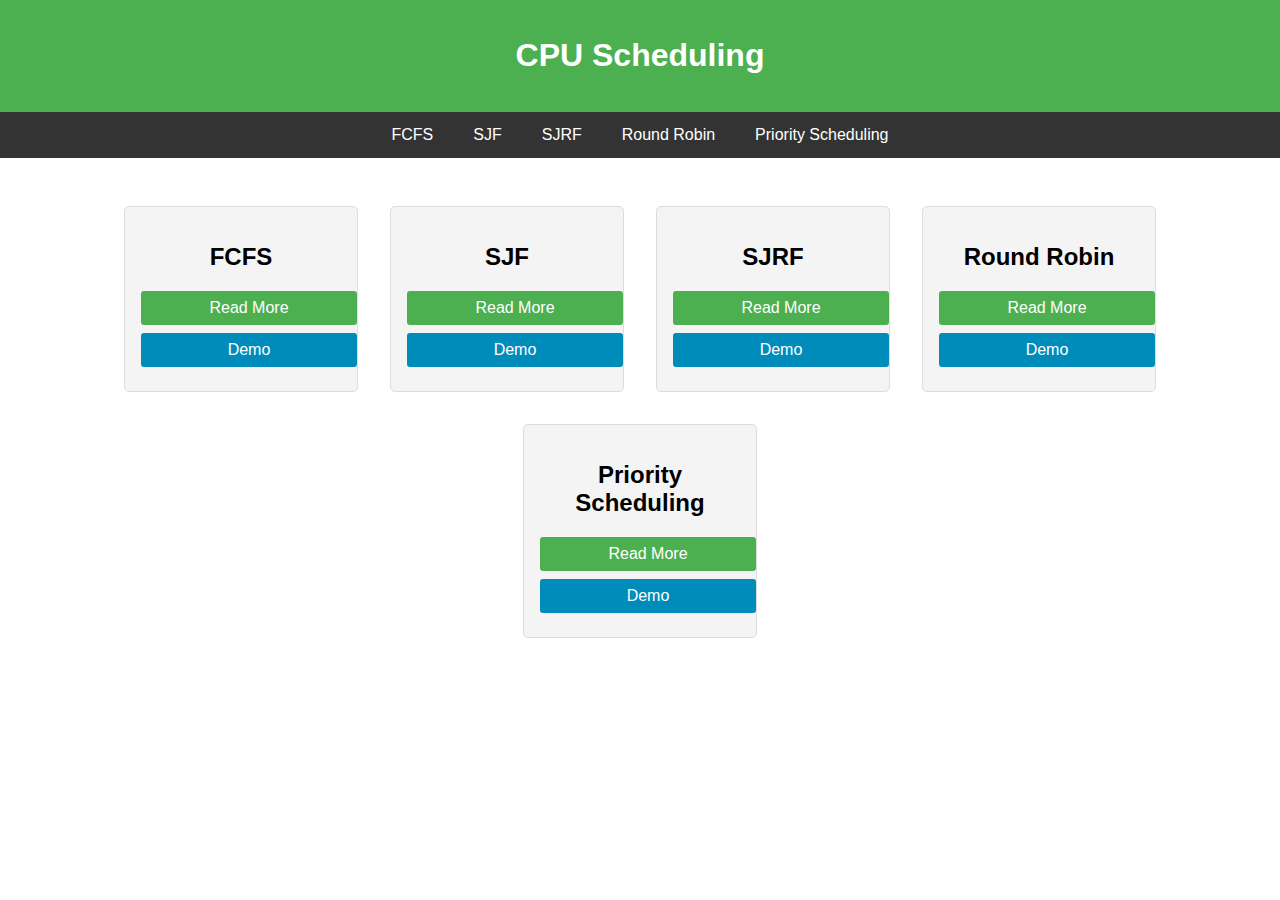
<file: index.html>
<!DOCTYPE html>
<html lang="en">
<head>
    <meta charset="UTF-8">
    <meta name="viewport" content="width=device-width, initial-scale=1.0">
    <title>CPU Scheduling</title>
    <style>
        body {
            font-family: Arial, sans-serif;
            margin: 0;
            padding: 0;
        }
        .header {
            background-color: #4CAF50;
            color: white;
            text-align: center;
            padding: 1em 0;
        }
        .navbar {
            display: flex;
            justify-content: center;
            background-color: #333;
        }
        .navbar a {
            color: white;
            padding: 14px 20px;
            text-decoration: none;
            text-align: center;
        }
        .navbar a:hover {
            background-color: #ddd;
            color: black;
        }
        .card-container {
            display: flex;
            flex-wrap: wrap;
            justify-content: center;
            padding: 2em;
        }
        .card {
            background-color: #f4f4f4;
            border: 1px solid #ddd;
            border-radius: 5px;
            margin: 1em;
            padding: 1em;
            width: 200px;
            text-align: center;
        }
        .card a {
            display: block;
            margin: 0.5em 0;
            padding: 0.5em;
            width: 100%;
            border: none;
            border-radius: 3px;
            cursor: pointer;
            text-decoration: none;
            text-align: center;
        }
        .read-more {
            background-color: #4CAF50;
            color: white;
        }
        .demo {
            background-color: #008CBA;
            color: white;
        }
    </style>
</head>
<body>
    <div class="header">
        <h1>CPU Scheduling</h1>
    </div>
    <div class="navbar">
        <a href="#fcfs">FCFS</a>
        <a href="#sjf">SJF</a>
        <a href="#sjrf">SJRF</a>
        <a href="#round-robin">Round Robin</a>
        <a href="#priority">Priority Scheduling</a>
    </div>
    <div class="card-container">
        <div class="card" id="fcfs">
            <h2>FCFS</h2>
            <a href="fcfs_r.html" class="read-more">Read More</a>
            <a href="fcfs_d.html" class="demo">Demo</a>
        </div>
        <div class="card" id="sjf">
            <h2>SJF</h2>
            <a href="sjf_r.html" class="read-more">Read More</a>
            <a href="sjf_d.html" class="demo">Demo</a>
        </div>
        <div class="card" id="sjrf">
            <h2>SJRF</h2>
            <a href="sjrf_r.html" class="read-more">Read More</a>
            <a href="sjrf_d.html" class="demo">Demo</a>
        </div>
        <div class="card" id="round-robin">
            <h2>Round Robin</h2>
            <a href="rr_r.html" class="read-more">Read More</a>
            <a href="rr_d.html" class="demo">Demo</a>
        </div>
        <div class="card" id="priority">
            <h2>Priority Scheduling</h2>
            <a href="priority_r.html" class="read-more">Read More</a>
            <a href="priority_d.html" class="demo">Demo</a>
        </div>
    </div>
</body>
</html>
</file>
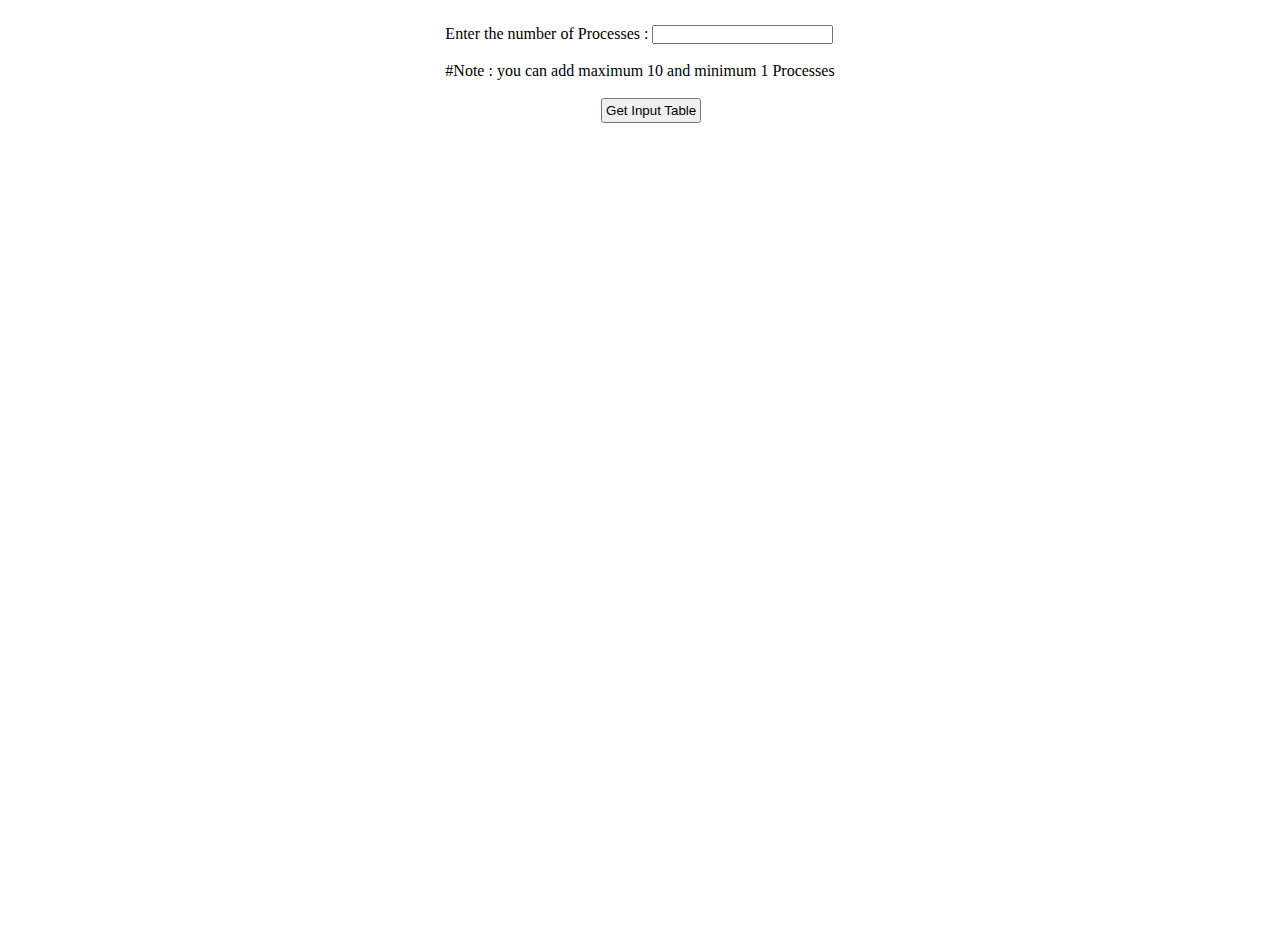
<file: fcfs_d.html>
<!DOCTYPE html>
<html lang="en">
<head>
    <meta charset="UTF-8">
    <meta name="viewport" content="width=device-width, initial-scale=1.0">
    <title>Scheduling Algorithms</title>
    <link rel="stylesheet" href="style.css">
</head>
<body>
    <div class="box">
        <div class="input">
            <label for="nprocesses">Enter the number of Processes :</label>
            <input type="number" name="nprocesses" id="nprocesses"><br><br>
            <p>#Note : you can add maximum 10 and minimum 1 Processes</p><br>
            <button id="inputButton" onclick="displayInputTable()"> Get Input Table</button>
        </div>
        <div class="table">
            <div id="inputTable"></div>
            <div id="save" onclick="saveData()"></div>
        </div>
        <div class="algorithms">
            <div id="options"></div>
        </div>
        <div id="gainchart"></div>
        <div id="outputTable"></div>
        <div id="analysis"></div>
        <div id="clear"></div>
    </div>
    <script src="script.js"></script>
    <script src="fcfs.js"></script>
    <script src="cd.js"></script>
   
</body>
</html>
</file>
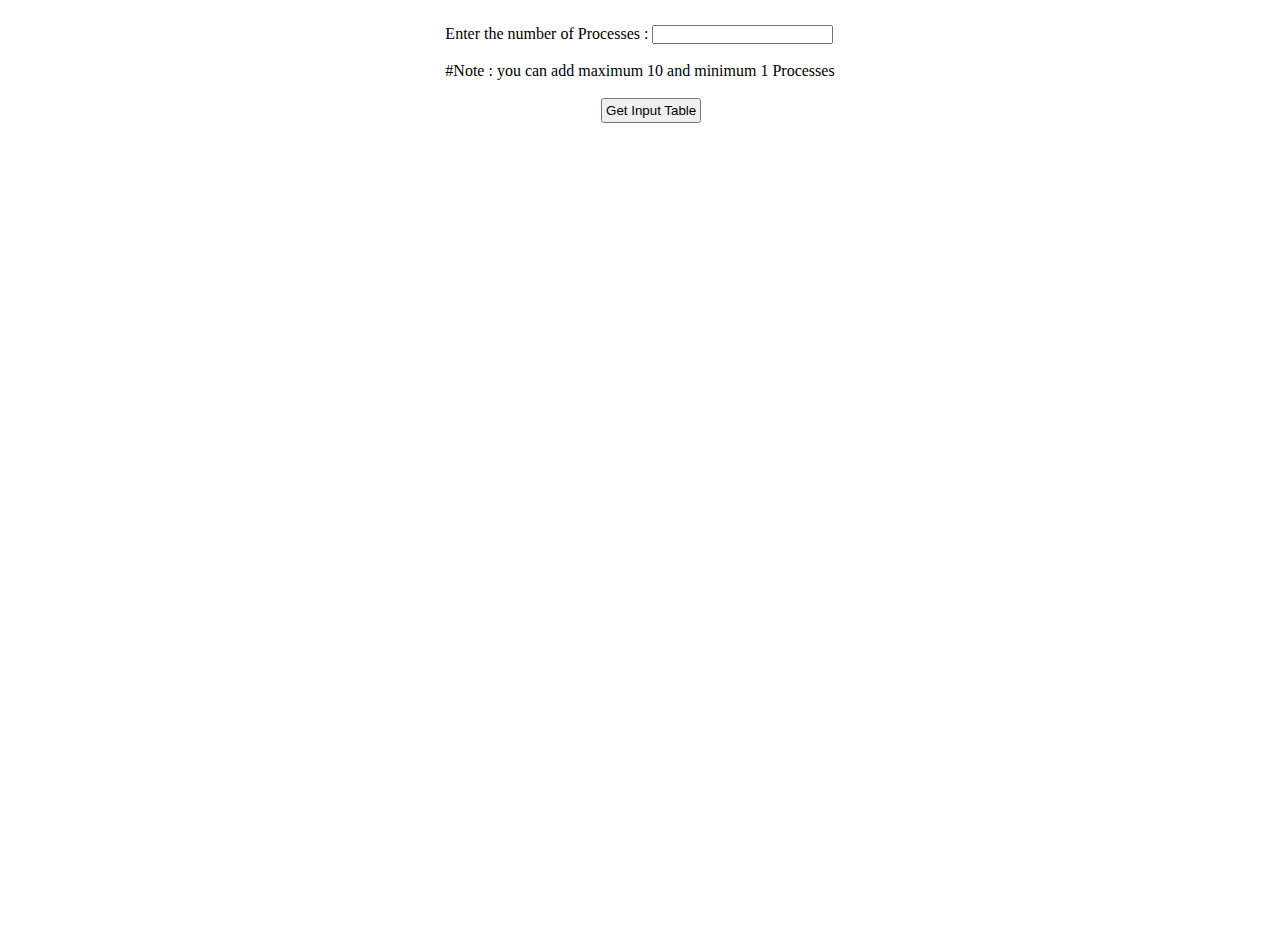
<file: priority_d.html>
<!DOCTYPE html>
<html lang="en">
<head>
    <meta charset="UTF-8">
    <meta name="viewport" content="width=device-width, initial-scale=1.0">
    <title>Scheduling Algorithms</title>
    <link rel="stylesheet" href="style.css">
</head>
<body>
    <div class="box">
        <div class="input">
            <label for="nprocesses">Enter the number of Processes :</label>
            <input type="number" name="nprocesses" id="nprocesses"><br><br>
            <p>#Note : you can add maximum 10 and minimum 1 Processes</p><br>
            <button id="inputButton" onclick="displayInputTable()"> Get Input Table</button>
        </div>
        <div class="table">
            <div id="inputTable"></div>
            <div id="save" onclick="saveData()"></div>
        </div>
        <div class="algorithms">
            <div id="options"></div>
        </div>
        <div id="gainchart"></div>
        <div id="outputTable"></div>
        <div id="analysis"></div>
        <div id="clear"></div>
    </div>
    <script src="script.js"></script>
    <script src="priority.js"></script>
    <script src="cd.js"></script>
   
</body>
</html>
</file>
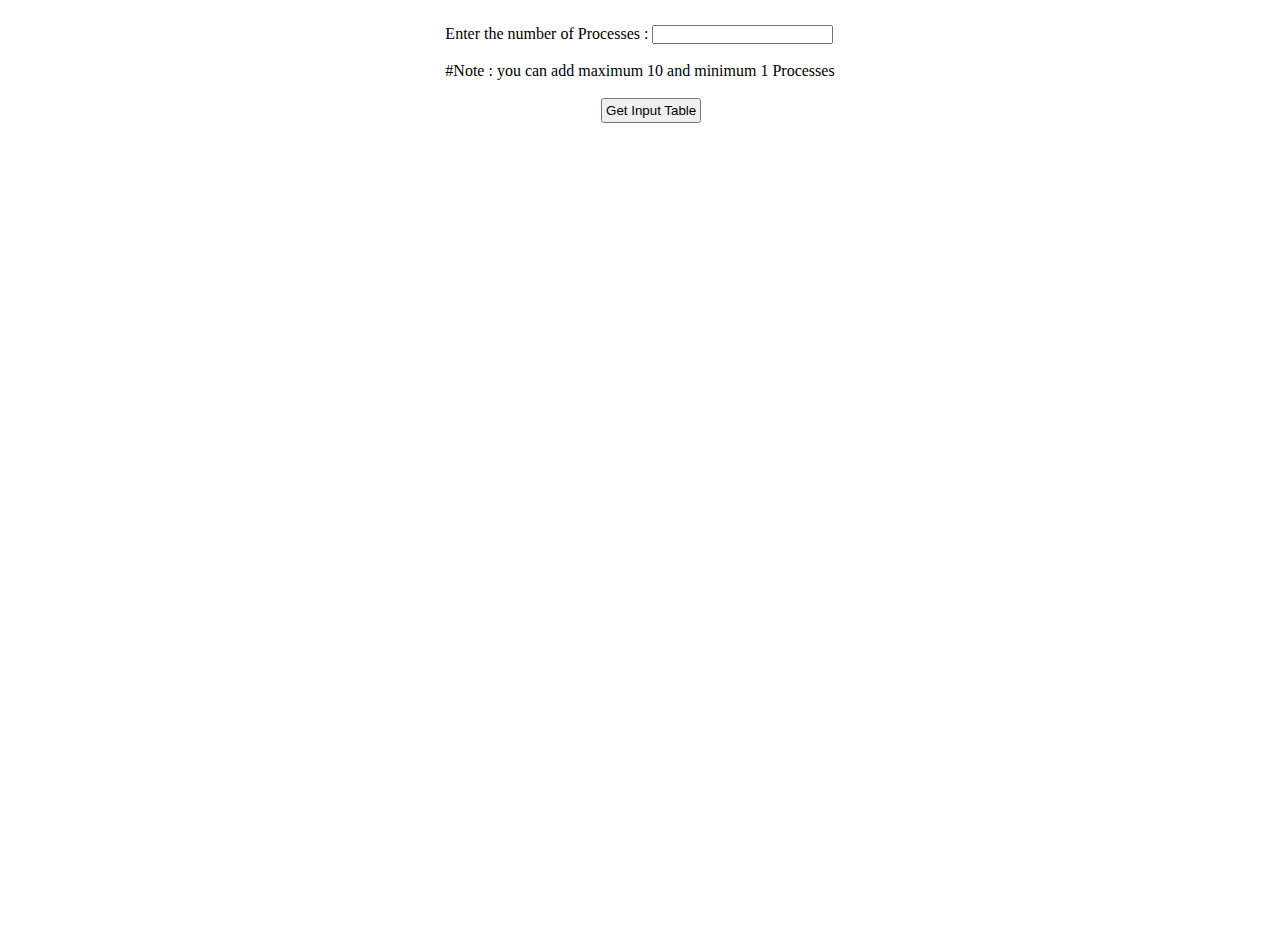
<file: rr_d.html>
<!DOCTYPE html>
<html lang="en">
<head>
    <meta charset="UTF-8">
    <meta name="viewport" content="width=device-width, initial-scale=1.0">
    <title>Scheduling Algorithms</title>
    <link rel="stylesheet" href="style.css">
</head>
<body>
    <div class="box">
        <div class="input">
            <label for="nprocesses">Enter the number of Processes :</label>
            <input type="number" name="nprocesses" id="nprocesses"><br><br>
            <p>#Note : you can add maximum 10 and minimum 1 Processes</p><br>
            <button id="inputButton" onclick="displayInputTable()"> Get Input Table</button>
        </div>
        <div class="table">
            <div id="inputTable"></div>
            <div id="save" onclick="saveData()"></div>
        </div>
        <div class="algorithms">
            <div id="options"></div>
        </div>
        <div id="gainchart"></div>
        <div id="outputTable"></div>
        <div id="analysis"></div>
        <div id="clear"></div>
    </div>
    <script src="script.js"></script>
    <script src="rr.js"></script>
    <script src="cd.js"></script>
   
</body>
</html>
</file>
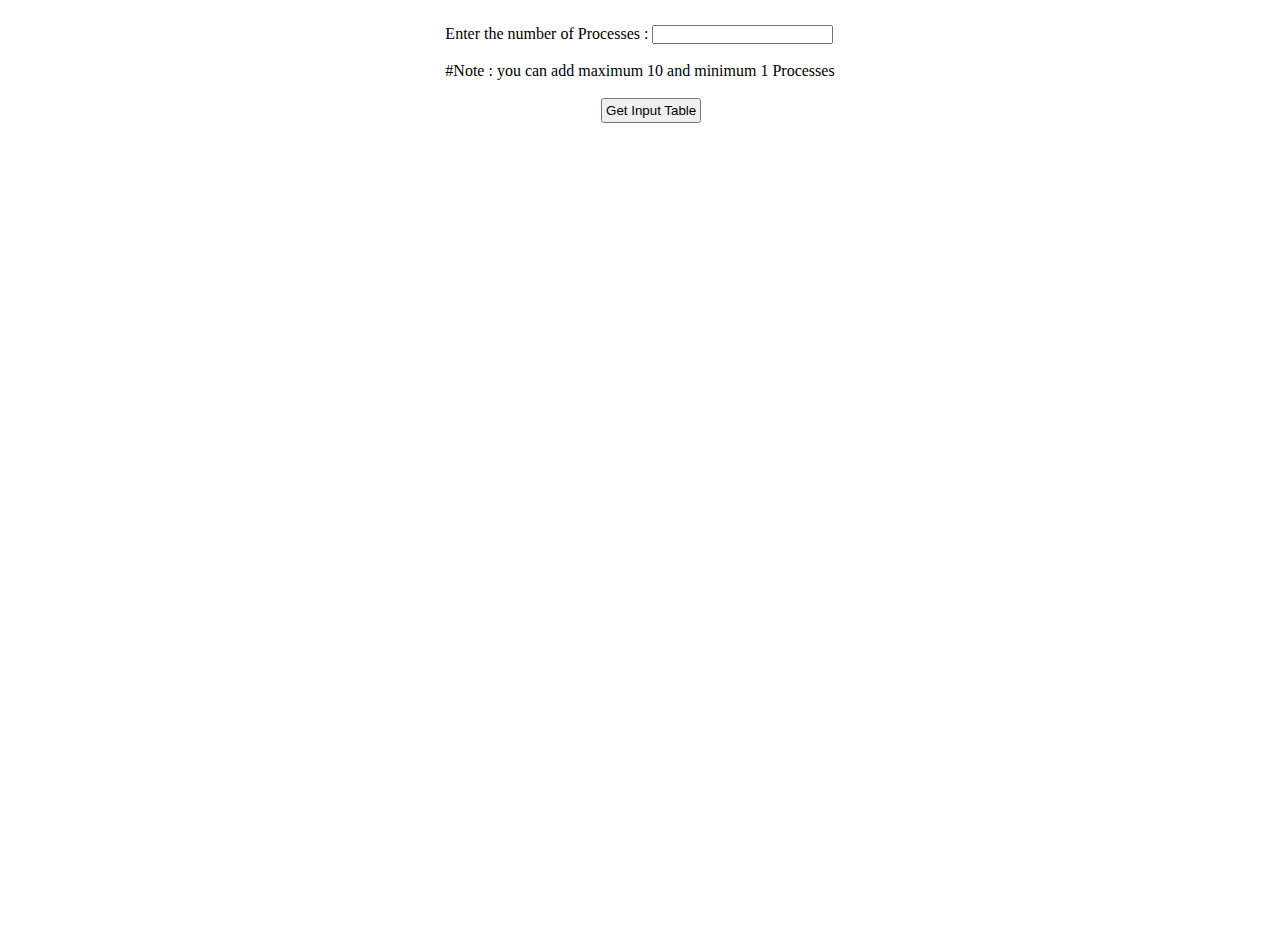
<file: sjf_d.html>
<!DOCTYPE html>
<html lang="en">
<head>
    <meta charset="UTF-8">
    <meta name="viewport" content="width=device-width, initial-scale=1.0">
    <title>Scheduling Algorithms</title>
    <link rel="stylesheet" href="style.css">
</head>
<body>
    <div class="box">
        <div class="input">
            <label for="nprocesses">Enter the number of Processes :</label>
            <input type="number" name="nprocesses" id="nprocesses"><br><br>
            <p>#Note : you can add maximum 10 and minimum 1 Processes</p><br>
            <button id="inputButton" onclick="displayInputTable()"> Get Input Table</button>
        </div>
        <div class="table">
            <div id="inputTable"></div>
            <div id="save" onclick="saveData()"></div>
        </div>
        <div class="algorithms">
            <div id="options"></div>
        </div>
        <div id="gainchart"></div>
        <div id="outputTable"></div>
        <div id="analysis"></div>
        <div id="clear"></div>
    </div>
    <script src="script.js"></script>
    <script src="sjf.js"></script>
    <script src="cd.js"></script>
   
</body>
</html>
</file>
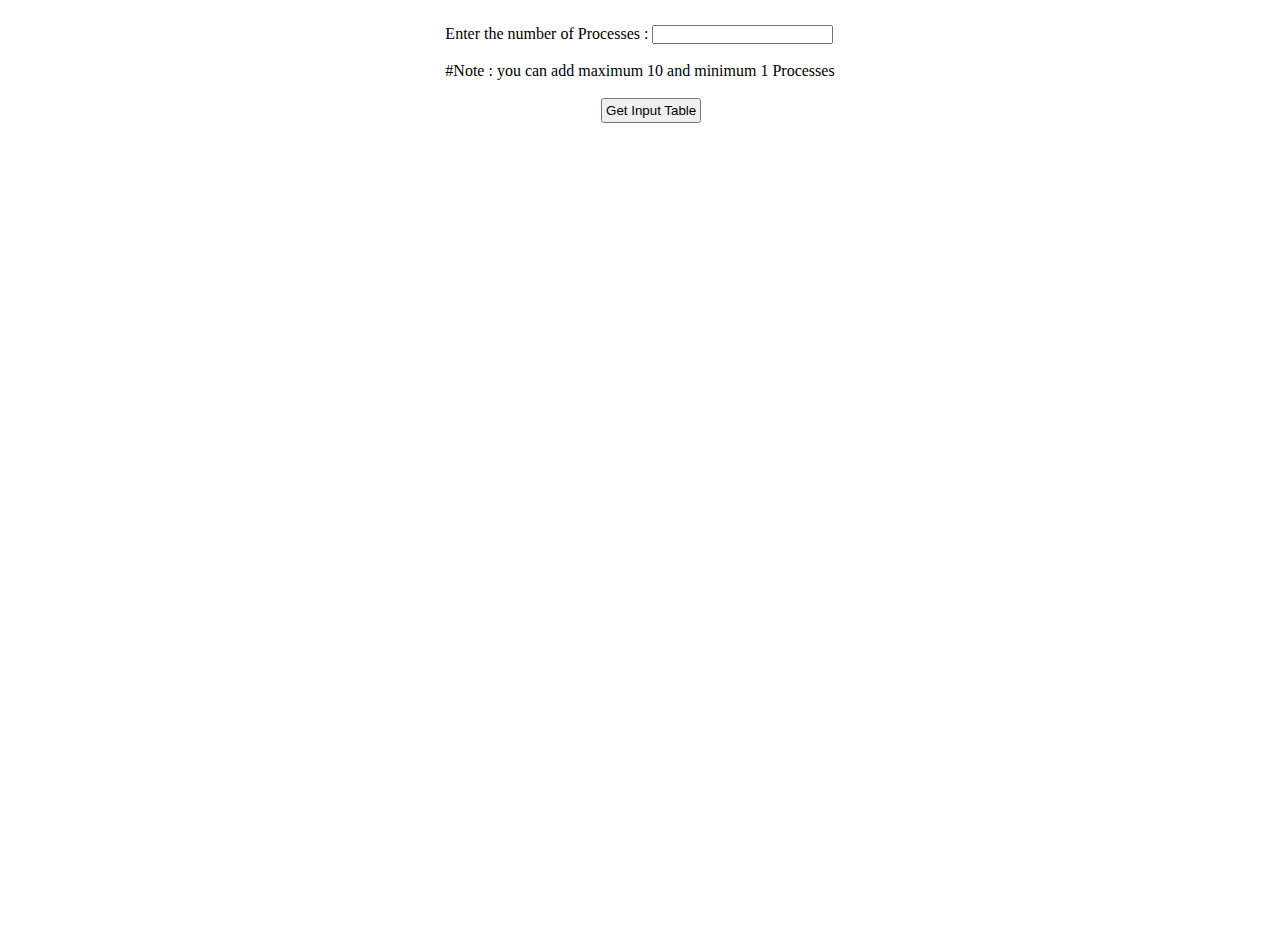
<file: sjrf_d.html>
<!DOCTYPE html>
<html lang="en">
<head>
    <meta charset="UTF-8">
    <meta name="viewport" content="width=device-width, initial-scale=1.0">
    <title>Scheduling Algorithms</title>
    <link rel="stylesheet" href="style.css">
</head>
<body>
    <div class="box">
        <div class="input">
            <label for="nprocesses">Enter the number of Processes :</label>
            <input type="number" name="nprocesses" id="nprocesses"><br><br>
            <p>#Note : you can add maximum 10 and minimum 1 Processes</p><br>
            <button id="inputButton" onclick="displayInputTable()"> Get Input Table</button>
        </div>
        <div class="table">
            <div id="inputTable"></div>
            <div id="save" onclick="saveData()"></div>
        </div>
        <div class="algorithms">
            <div id="options"></div>
        </div>
        <div id="gainchart"></div>
        <div id="outputTable"></div>
        <div id="analysis"></div>
        <div id="clear"></div>
    </div>
    <script src="script.js"></script>
    <script src="sjrf.js"></script>
    <script src="cd.js"></script>
   
</body>
</html>
</file>
<file: style.css>
* {
  padding: 0;
  margin: 0;
  box-sizing: border-box;
}

.box {
  margin-top: 25px;
  width: 100vw;
  height: 100vh;
  display: flex;
  flex-direction: column;
  align-items: center;
}

#inputButton {
  margin-left: 40%;
  padding: 3px;
}
.table{
  margin-top: 20px;
  display: flex;
  flex-direction: column;
}

#inputTable{
  display: flex;
}

#save{
  padding: 5px;
  margin-top: 5px;
  margin-left: 45%;
}

.algorithms{
  margin-top: 10px;
}

#gainchart{
  display: flex;
  margin-top: 25px;
}

.chart{
  border: 1px solid black;
  width: 35px;
  text-align: center;
}
#outputTable{
  display: flex;
  margin-top: 20px;
} 
.output {
  border: 1px solid black;
  border-collapse: collapse;
}
.output th,
.output td {
  border: 1px solid black;
  text-align: center;
  padding: 5px;
}

.table input[type='number'] {
  text-align: center;
}

#analysis{
  margin-top: 10px;
}
#clear{
  margin-top: 15px;
}
</file>
